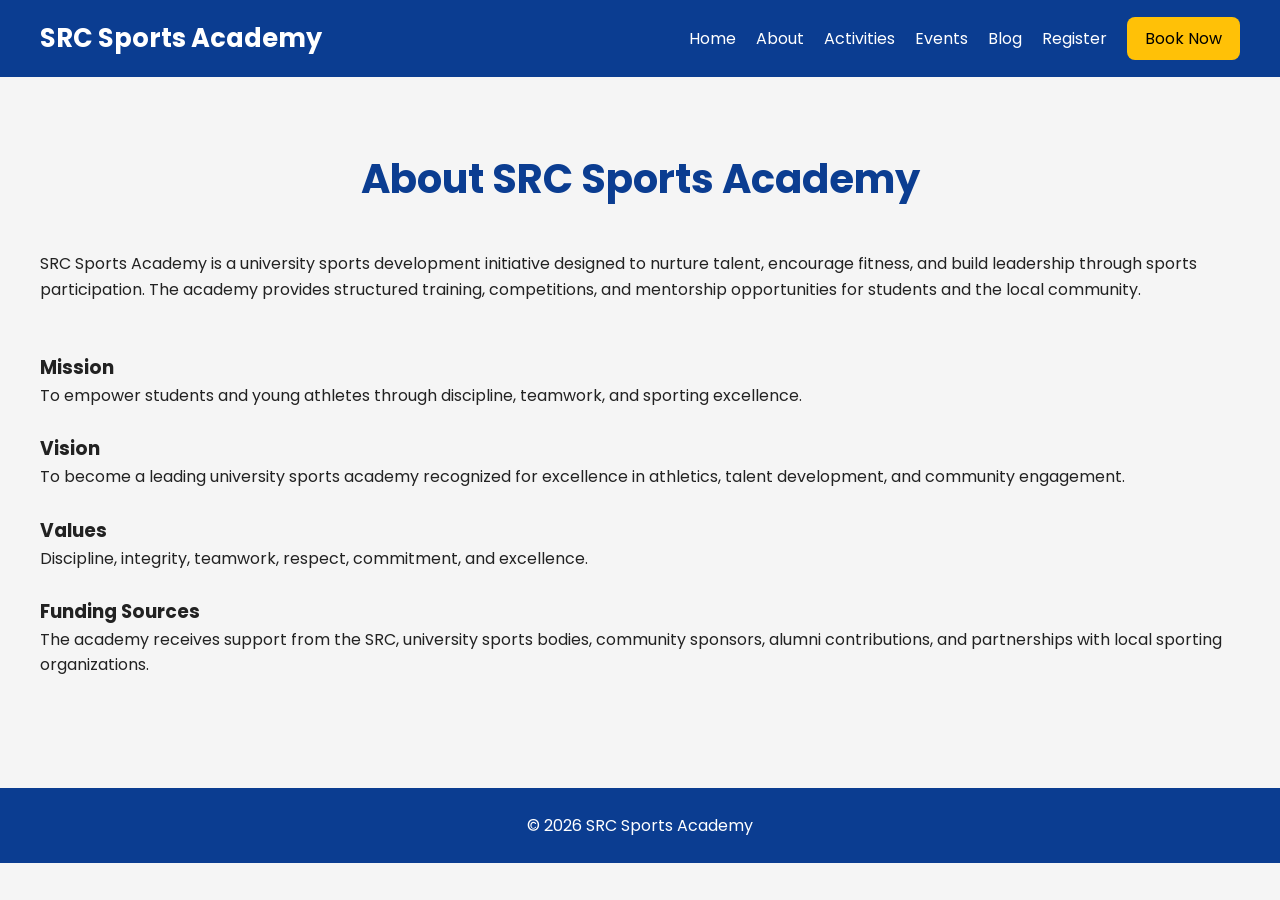
<file: PUIT25120006/src-sports-academy/about.html>
<!DOCTYPE html>
<html lang="en">
<head>
<meta charset="UTF-8">
<meta name="viewport" content="width=device-width, initial-scale=1.0">
<title>About</title>

<link rel="stylesheet" href="css/style.css">
<link href="https://fonts.googleapis.com/css2?family=Poppins:wght@300;400;500;700&display=swap" rel="stylesheet">
</head>

<body>

<header>
<nav class="navbar">
    <div class="logo">SRC Sports Academy</div>

    <ul class="nav-links">
        <li><a href="index.html">Home</a></li>
        <li><a href="about.html">About</a></li>
        <li><a href="activities.html">Activities</a></li>
        <li><a href="events.html">Events</a></li>
        <li><a href="blog.html">Blog</a></li>
        <li><a href="register.html">Register</a></li>
        <li><a href="booking.html" class="book-btn">Book Now</a></li>
    </ul>
</nav>
</header>

<section class="section">
    <h2 class="section-title">About SRC Sports Academy</h2>

    <p>
    SRC Sports Academy is a university sports development initiative designed to nurture talent,
    encourage fitness, and build leadership through sports participation. The academy provides
    structured training, competitions, and mentorship opportunities for students and the local community.
    </p>

    <br><br>

    <h3>Mission</h3>
    <p>
    To empower students and young athletes through discipline, teamwork, and sporting excellence.
    </p>

    <br>

    <h3>Vision</h3>
    <p>
    To become a leading university sports academy recognized for excellence in athletics,
    talent development, and community engagement.
    </p>

    <br>

    <h3>Values</h3>
    <p>
    Discipline, integrity, teamwork, respect, commitment, and excellence.
    </p>

    <br>

    <h3>Funding Sources</h3>
    <p>
    The academy receives support from the SRC, university sports bodies, community sponsors,
    alumni contributions, and partnerships with local sporting organizations.
    </p>

</section>

<footer>
    <p>&copy; 2026 SRC Sports Academy</p>
</footer>

<script src="js/script.js"></script>

</body>
</html>
</file>
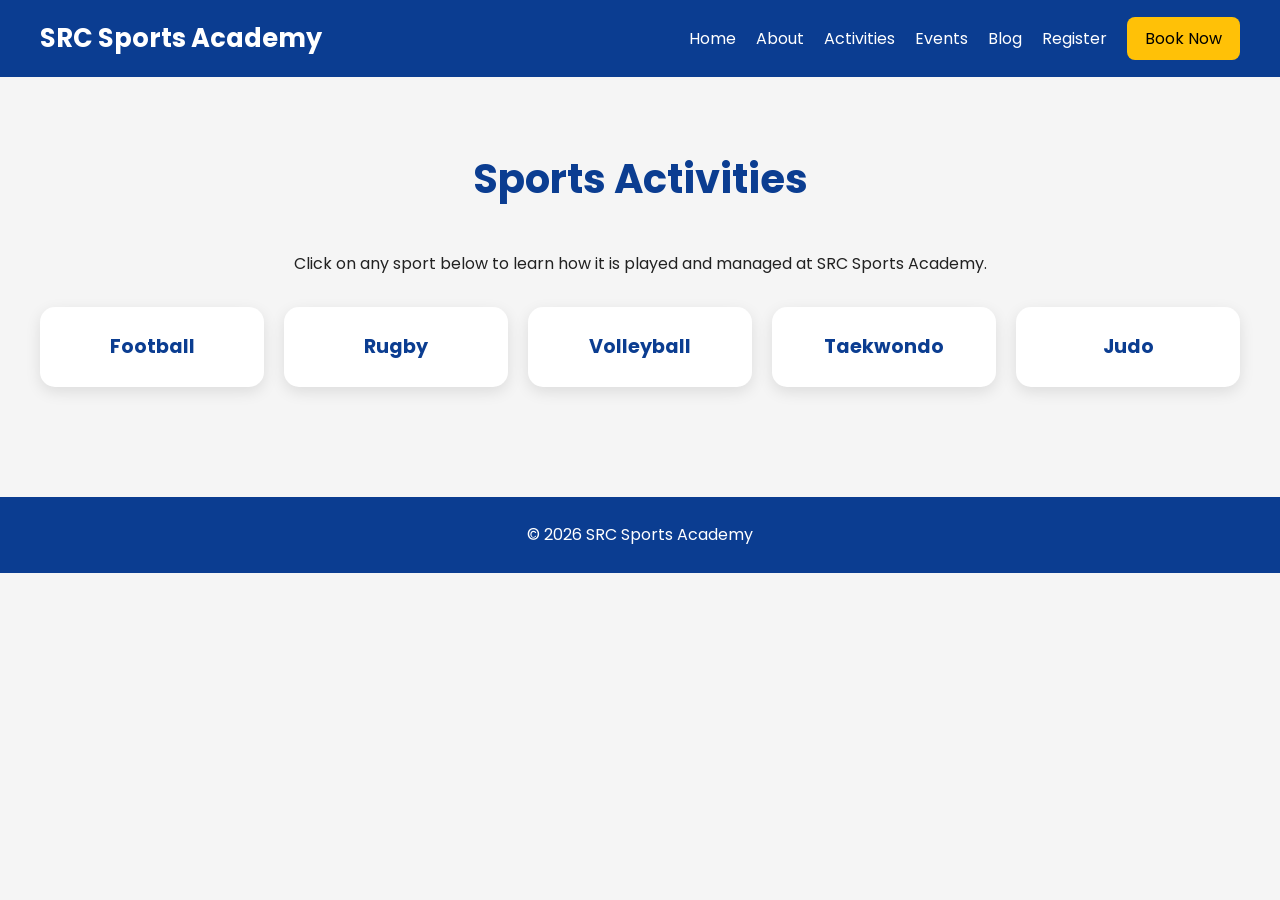
<file: PUIT25120006/src-sports-academy/activities.html>
<!DOCTYPE html>
<html lang="en">
<head>
<meta charset="UTF-8">
<meta name="viewport" content="width=device-width, initial-scale=1.0">
<title>Activities</title>

<link rel="stylesheet" href="css/style.css">
<link href="https://fonts.googleapis.com/css2?family=Poppins:wght@300;400;500;700&display=swap" rel="stylesheet">
</head>

<body>

<header>
<nav class="navbar">
    <div class="logo">SRC Sports Academy</div>

    <ul class="nav-links">
        <li><a href="index.html">Home</a></li>
        <li><a href="about.html">About</a></li>
        <li><a href="activities.html">Activities</a></li>
        <li><a href="events.html">Events</a></li>
        <li><a href="blog.html">Blog</a></li>
        <li><a href="register.html">Register</a></li>
        <li><a href="booking.html" class="book-btn">Book Now</a></li>
        
    </ul>
</nav>
</header>

<section class="section">
    <h2 class="section-title">Sports Activities</h2>

    <p style="text-align:center;">
    Click on any sport below to learn how it is played and managed at SRC Sports Academy.
    </p>

    <div class="sport-links">

        <div class="sport-link-card">
            <a href="football.html">Football</a>
        </div>

        <div class="sport-link-card">
            <a href="rugby.html">Rugby</a>
        </div>

        <div class="sport-link-card">
            <a href="volleyball.html">Volleyball</a>
        </div>

        <div class="sport-link-card">
            <a href="taekwondo.html">Taekwondo</a>
        </div>

        <div class="sport-link-card">
            <a href="judo.html">Judo</a>
        </div>

    </div>

</section>

<footer>
    <p>&copy; 2026 SRC Sports Academy</p>
</footer>

<script src="js/script.js"></script>

</body>
</html>
</file>
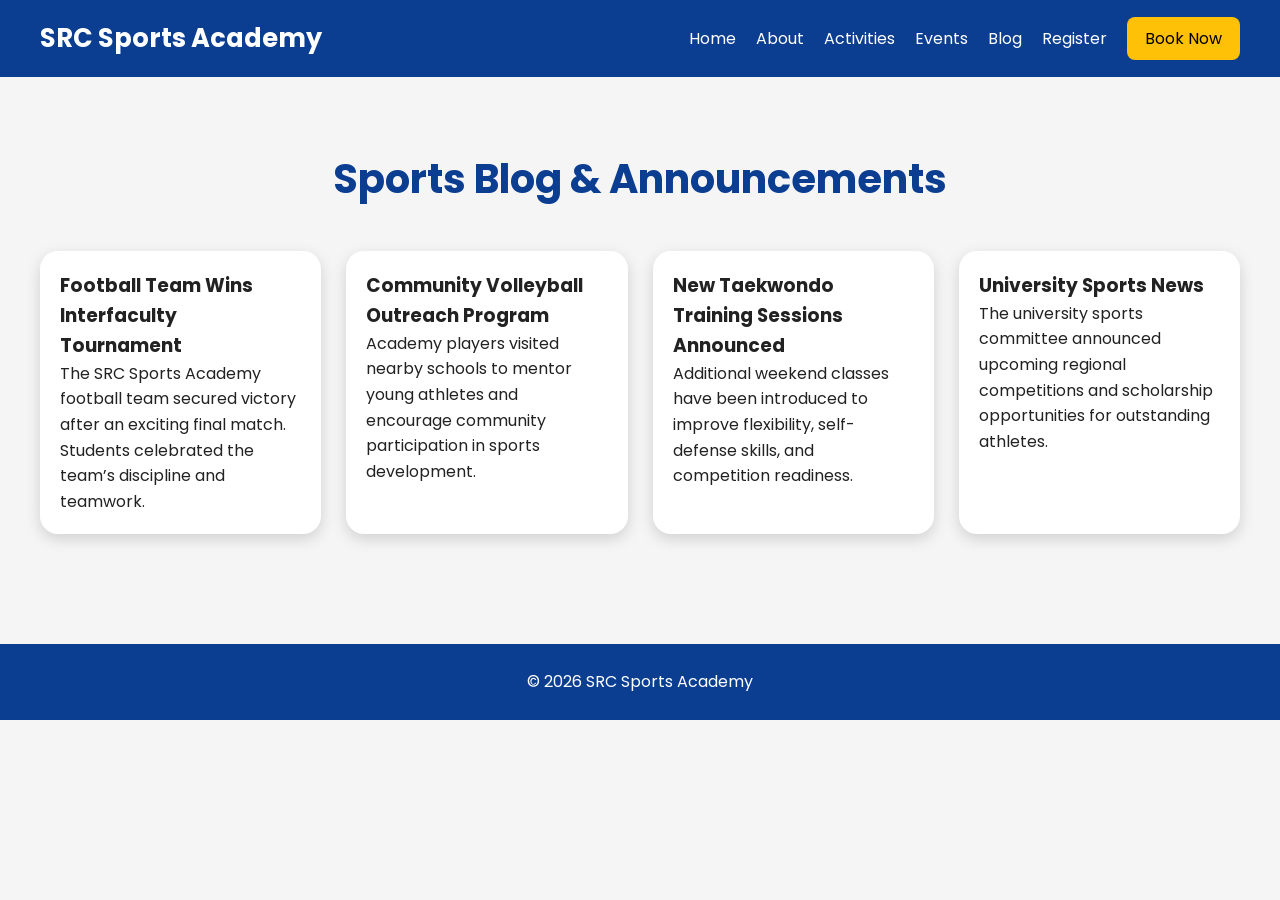
<file: PUIT25120006/src-sports-academy/blog.html>
<!DOCTYPE html>
<html lang="en">
<head>
<meta charset="UTF-8">
<meta name="viewport" content="width=device-width, initial-scale=1.0">
<title>Blog</title>

<link rel="stylesheet" href="css/style.css">
<link href="https://fonts.googleapis.com/css2?family=Poppins:wght@300;400;500;700&display=swap" rel="stylesheet">
</head>

<body>

<header>
<nav class="navbar">
    <div class="logo">SRC Sports Academy</div>

    <ul class="nav-links">
        <li><a href="index.html">Home</a></li>
        <li><a href="about.html">About</a></li>
        <li><a href="activities.html">Activities</a></li>
        <li><a href="events.html">Events</a></li>
        <li><a href="blog.html">Blog</a></li>
        <li><a href="register.html">Register</a></li>
        <li><a href="booking.html" class="book-btn">Book Now</a></li>
    </ul>
</nav>
</header>

<section class="section">
    <h2 class="section-title">Sports Blog & Announcements</h2>

    <div class="grid">

        <div class="card">
            <div class="card-content">
                <h3>Football Team Wins Interfaculty Tournament</h3>
                <p>
                The SRC Sports Academy football team secured victory after an exciting final match.
                Students celebrated the team’s discipline and teamwork.
                </p>
            </div>
        </div>

        <div class="card">
            <div class="card-content">
                <h3>Community Volleyball Outreach Program</h3>
                <p>
                Academy players visited nearby schools to mentor young athletes and encourage
                community participation in sports development.
                </p>
            </div>
        </div>

        <div class="card">
            <div class="card-content">
                <h3>New Taekwondo Training Sessions Announced</h3>
                <p>
                Additional weekend classes have been introduced to improve flexibility,
                self-defense skills, and competition readiness.
                </p>
            </div>
        </div>

        <div class="card">
            <div class="card-content">
                <h3>University Sports News</h3>
                <p>
                The university sports committee announced upcoming regional competitions
                and scholarship opportunities for outstanding athletes.
                </p>
            </div>
        </div>

    </div>
</section>

<footer>
    <p>&copy; 2026 SRC Sports Academy</p>
</footer>

<script src="js/script.js"></script>

</body>
</html>
</file>
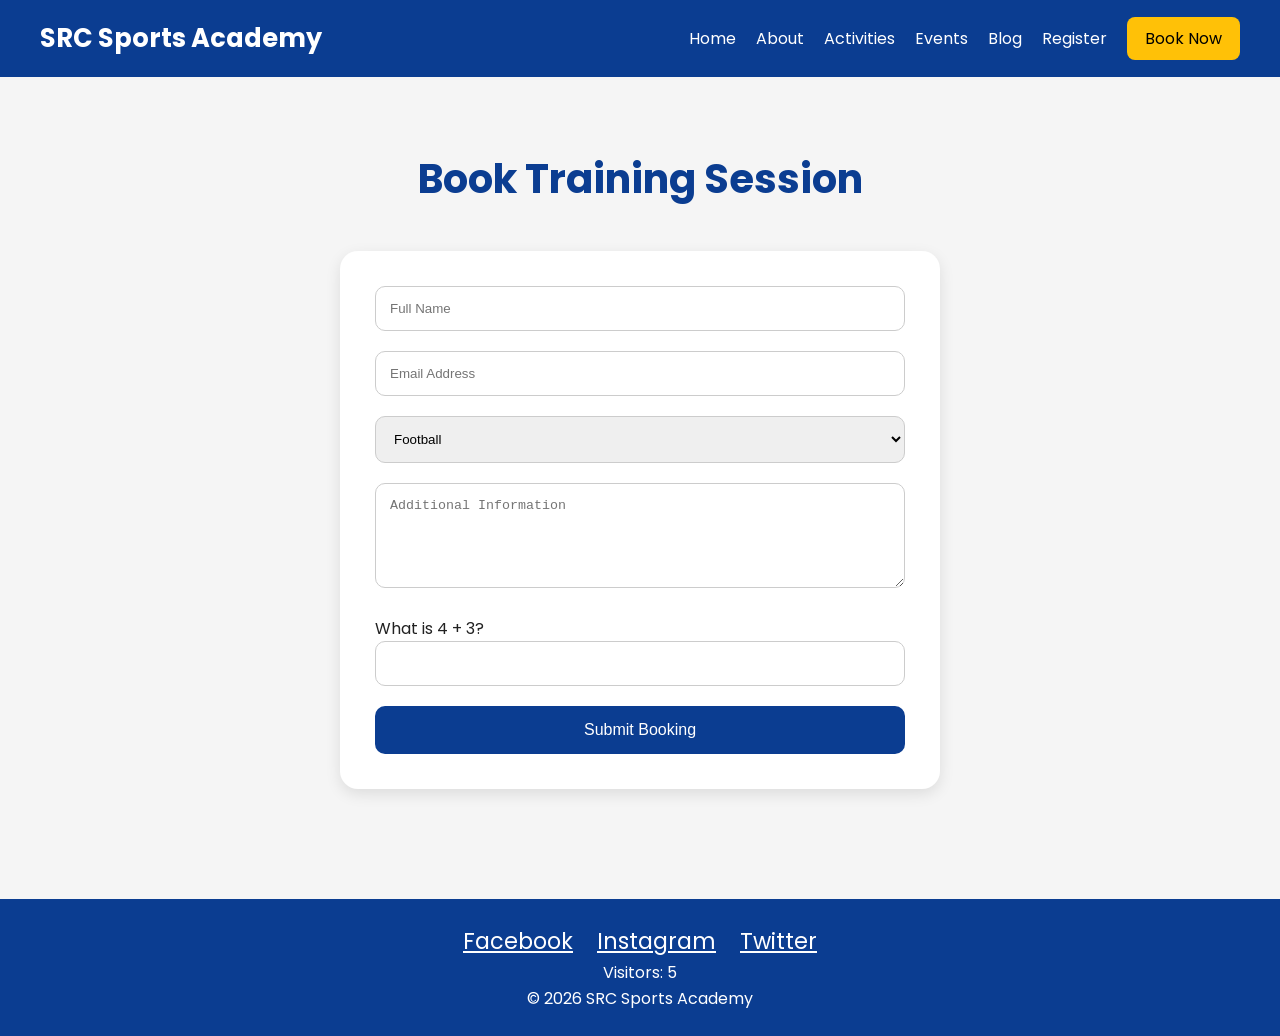
<file: PUIT25120006/src-sports-academy/booking.html>
<!DOCTYPE html>
<html lang="en">
<head>
<meta charset="UTF-8">
<meta name="viewport" content="width=device-width, initial-scale=1.0">
<title>Booking</title>

<link rel="stylesheet" href="css/style.css">

<link href="https://fonts.googleapis.com/css2?family=Poppins:wght@300;400;500;700&display=swap" rel="stylesheet">
</head>

<body>


<header>
<nav class="navbar">
    <div class="logo">SRC Sports Academy</div>

    <ul class="nav-links">
        <li><a href="index.html">Home</a></li>
        <li><a href="about.html">About</a></li>
        <li><a href="activities.html">Activities</a></li>
        <li><a href="events.html">Events</a></li>
        <li><a href="blog.html">Blog</a></li>
        <li><a href="register.html">Register</a></li>
        <li><a href="booking.html" class="book-btn">Book Now</a></li>
    </ul>
</nav>
</header>



<section class="section">
    <h2 class="section-title">Book Training Session</h2>

    <form>
        <input type="text" placeholder="Full Name" required>
        <input type="email" placeholder="Email Address" required>

        <select>
            <option>Football</option>
            <option>Rugby</option>
            <option>Volleyball</option>
            <option>Taekwondo</option>
        </select>

        <textarea rows="5" placeholder="Additional Information"></textarea>

        <label>What is 4 + 3?</label>
        <input type="text" required>

        <button type="submit">Submit Booking</button>
    </form>
</section>



<footer>
    <div class="socials">
        <a href="#">Facebook</a>
        <a href="#">Instagram</a>
        <a href="#">Twitter</a>
    </div>

    <p id="counter"></p>
    <p>&copy; 2026 SRC Sports Academy</p>
</footer>

<script src="js/script.js"></script>


</body>
</html>
</file>
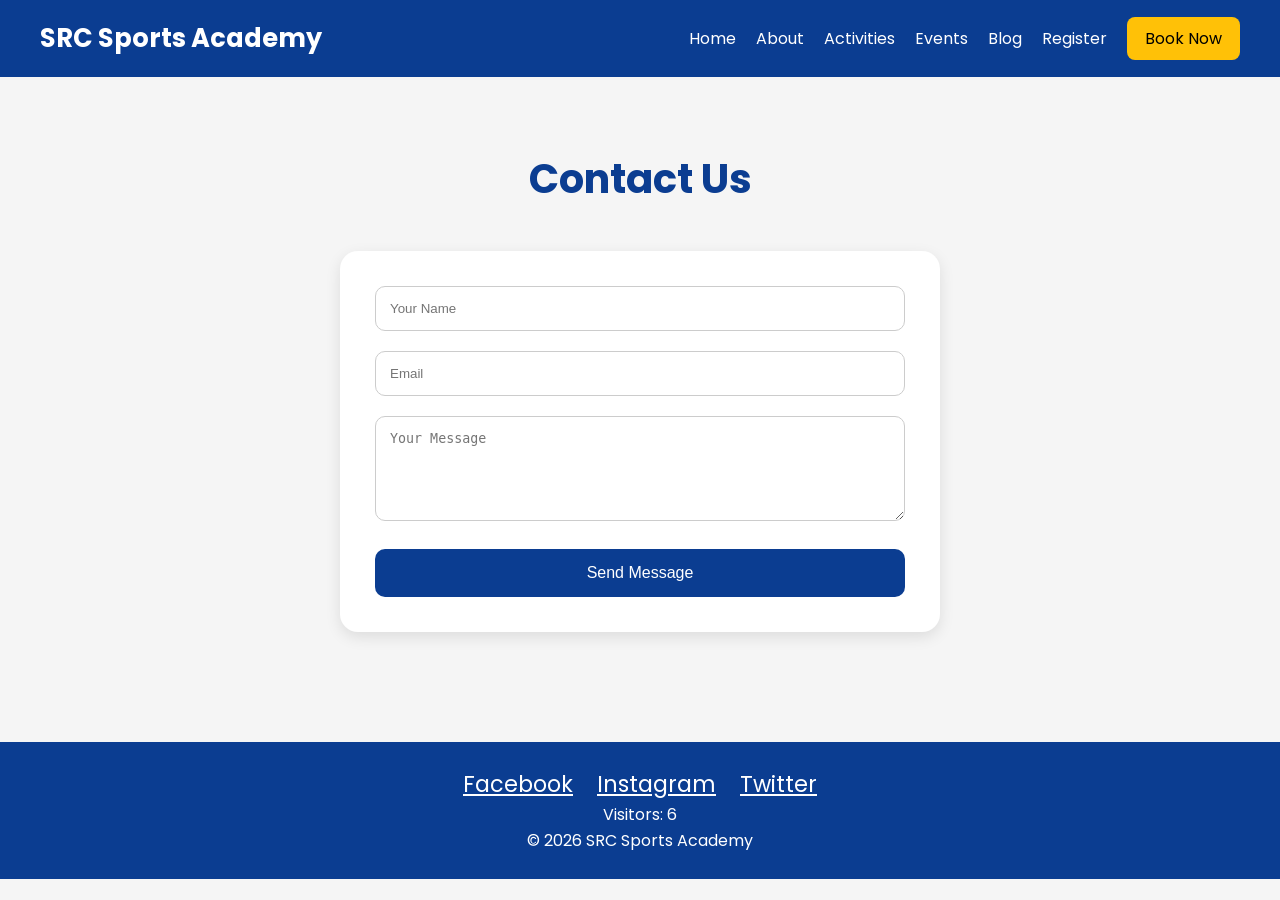
<file: PUIT25120006/src-sports-academy/contact.html>
<!DOCTYPE html>
<html lang="en">
<head>
<meta charset="UTF-8">
<meta name="viewport" content="width=device-width, initial-scale=1.0">
<title>Contact</title>

<link rel="stylesheet" href="css/style.css">

<link href="https://fonts.googleapis.com/css2?family=Poppins:wght@300;400;500;700&display=swap" rel="stylesheet">
</head>

<body>


<header>
<nav class="navbar">
    <div class="logo">SRC Sports Academy</div>

    <ul class="nav-links">
        <li><a href="index.html">Home</a></li>
        <li><a href="about.html">About</a></li>
        <li><a href="activities.html">Activities</a></li>
        <li><a href="events.html">Events</a></li>
        <li><a href="blog.html">Blog</a></li>
        <li><a href="register.html">Register</a></li>
        <li><a href="booking.html" class="book-btn">Book Now</a></li>
    </ul>
</nav>
</header>



<section class="section">
    <h2 class="section-title">Contact Us</h2>

    <form>
        <input type="text" placeholder="Your Name">
        <input type="email" placeholder="Email">
        <textarea rows="5" placeholder="Your Message"></textarea>

        <button type="submit">Send Message</button>
    </form>
</section>



<footer>
    <div class="socials">
        <a href="#">Facebook</a>
        <a href="#">Instagram</a>
        <a href="#">Twitter</a>
    </div>

    <p id="counter"></p>
    <p>&copy; 2026 SRC Sports Academy</p>
</footer>

<script src="js/script.js"></script>


</body>
</html>
</file>
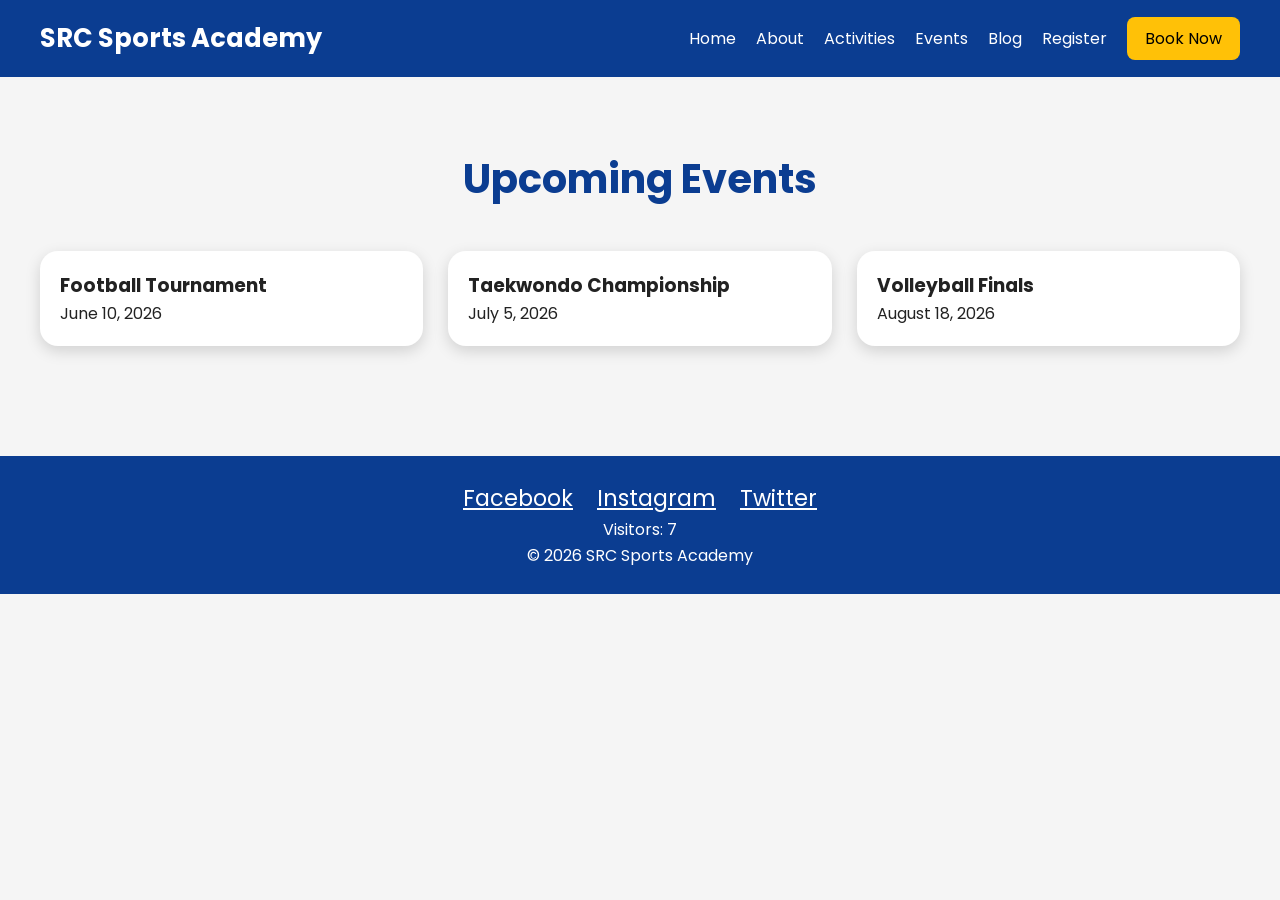
<file: PUIT25120006/src-sports-academy/events.html>
<!DOCTYPE html>
<html lang="en">
<head>
<meta charset="UTF-8">
<meta name="viewport" content="width=device-width, initial-scale=1.0">
<title>Events</title>

<link rel="stylesheet" href="css/style.css">

<link href="https://fonts.googleapis.com/css2?family=Poppins:wght@300;400;500;700&display=swap" rel="stylesheet">
</head>

<body>


<header>
<nav class="navbar">
    <div class="logo">SRC Sports Academy</div>

    <ul class="nav-links">
        <li><a href="index.html">Home</a></li>
        <li><a href="about.html">About</a></li>
        <li><a href="activities.html">Activities</a></li>
        <li><a href="events.html">Events</a></li>
        <li><a href="blog.html">Blog</a></li>
        <li><a href="register.html">Register</a></li>
        <li><a href="booking.html" class="book-btn">Book Now</a></li>
    </ul>
</nav>
</header>



<section class="section">
    <h2 class="section-title">Upcoming Events</h2>

    <div class="grid">
        <div class="card">
            <div class="card-content">
                <h3>Football Tournament</h3>
                <p>June 10, 2026</p>
            </div>
        </div>

        <div class="card">
            <div class="card-content">
                <h3>Taekwondo Championship</h3>
                <p>July 5, 2026</p>
            </div>
        </div>

        <div class="card">
            <div class="card-content">
                <h3>Volleyball Finals</h3>
                <p>August 18, 2026</p>
            </div>
        </div>
    </div>
</section>



<footer>
    <div class="socials">
        <a href="#">Facebook</a>
        <a href="#">Instagram</a>
        <a href="#">Twitter</a>
    </div>

    <p id="counter"></p>
    <p>&copy; 2026 SRC Sports Academy</p>
</footer>

<script src="js/script.js"></script>


</body>
</html>
</file>
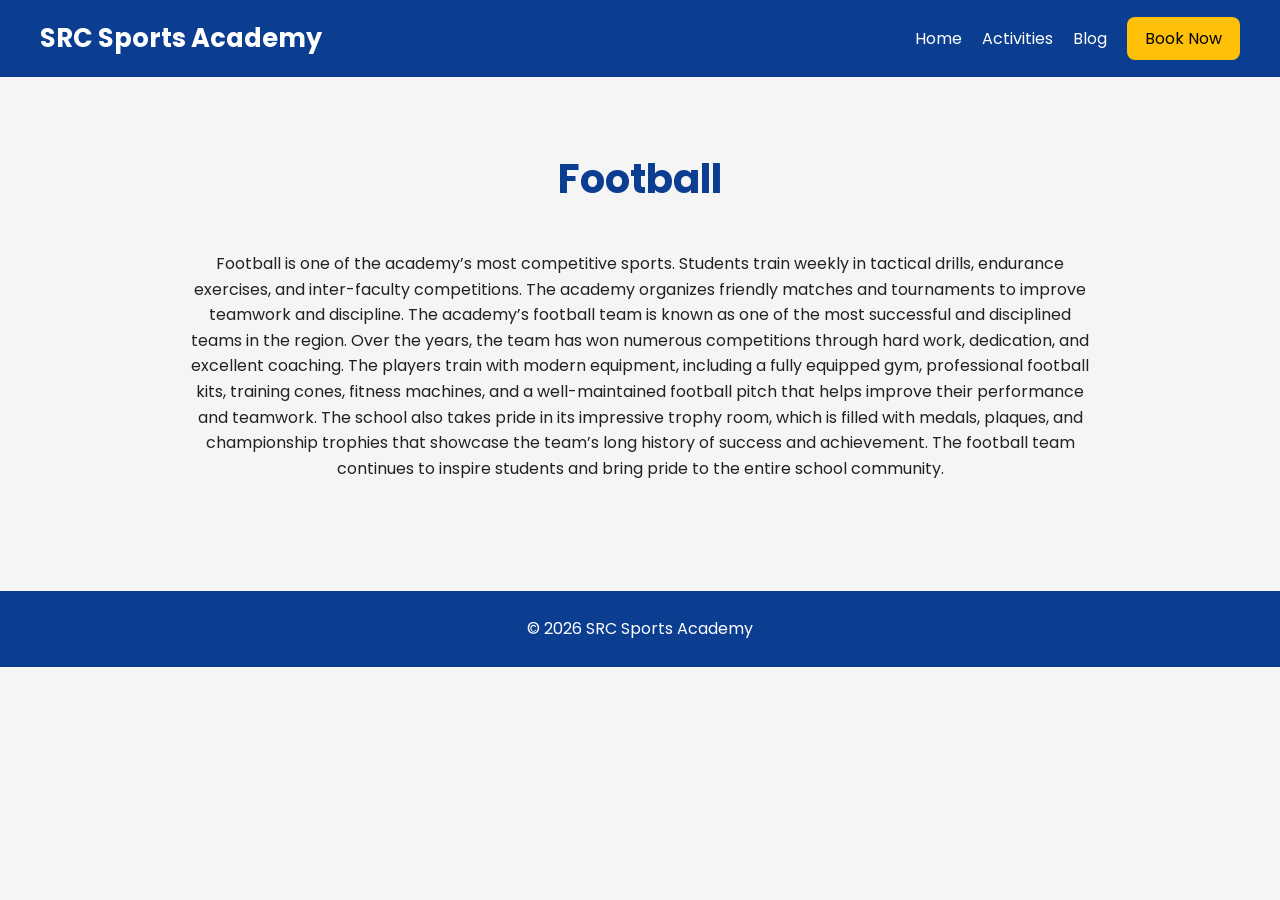
<file: PUIT25120006/src-sports-academy/football.html>
<!DOCTYPE html>
<html lang="en">
<head>
<meta charset="UTF-8">
<meta name="viewport" content="width=device-width, initial-scale=1.0">
<title>Football</title>

<link rel="stylesheet" href="css/style.css">
<link href="https://fonts.googleapis.com/css2?family=Poppins:wght@300;400;500;700&display=swap" rel="stylesheet">
</head>

<body>

<header>
<nav class="navbar">
    <div class="logo">SRC Sports Academy</div>

    <ul class="nav-links">
        <li><a href="index.html">Home</a></li>
        <li><a href="activities.html">Activities</a></li>
        <li><a href="blog.html">Blog</a></li>
        <li><a href="booking.html" class="book-btn">Book Now</a></li>
    </ul>
</nav>
</header>

<section class="section">
    <h2 class="section-title">Football</h2>

    <p style="max-width:900px; margin:auto; text-align:center;">
    Football is one of the academy’s most competitive sports. Students train weekly in tactical drills, endurance exercises, and inter-faculty competitions. The academy organizes friendly matches and tournaments to improve teamwork and discipline.
    The academy’s football team is known as one of the most successful and disciplined teams in the region. Over the years, the team has won numerous competitions through hard work, dedication, and excellent coaching. The players train with modern equipment, including a fully equipped gym, professional football kits, training cones, fitness machines, and a well-maintained football pitch that helps improve their performance and teamwork. The school also takes pride in its impressive trophy room, which is filled with medals, plaques, and championship trophies that showcase the team’s long history of success and achievement. The football team continues to inspire students and bring pride to the entire school community.
    </p>
</section>

<footer>
    <p>&copy; 2026 SRC Sports Academy</p>
</footer>

<script src="js/script.js"></script>

</body>
</html>
</file>
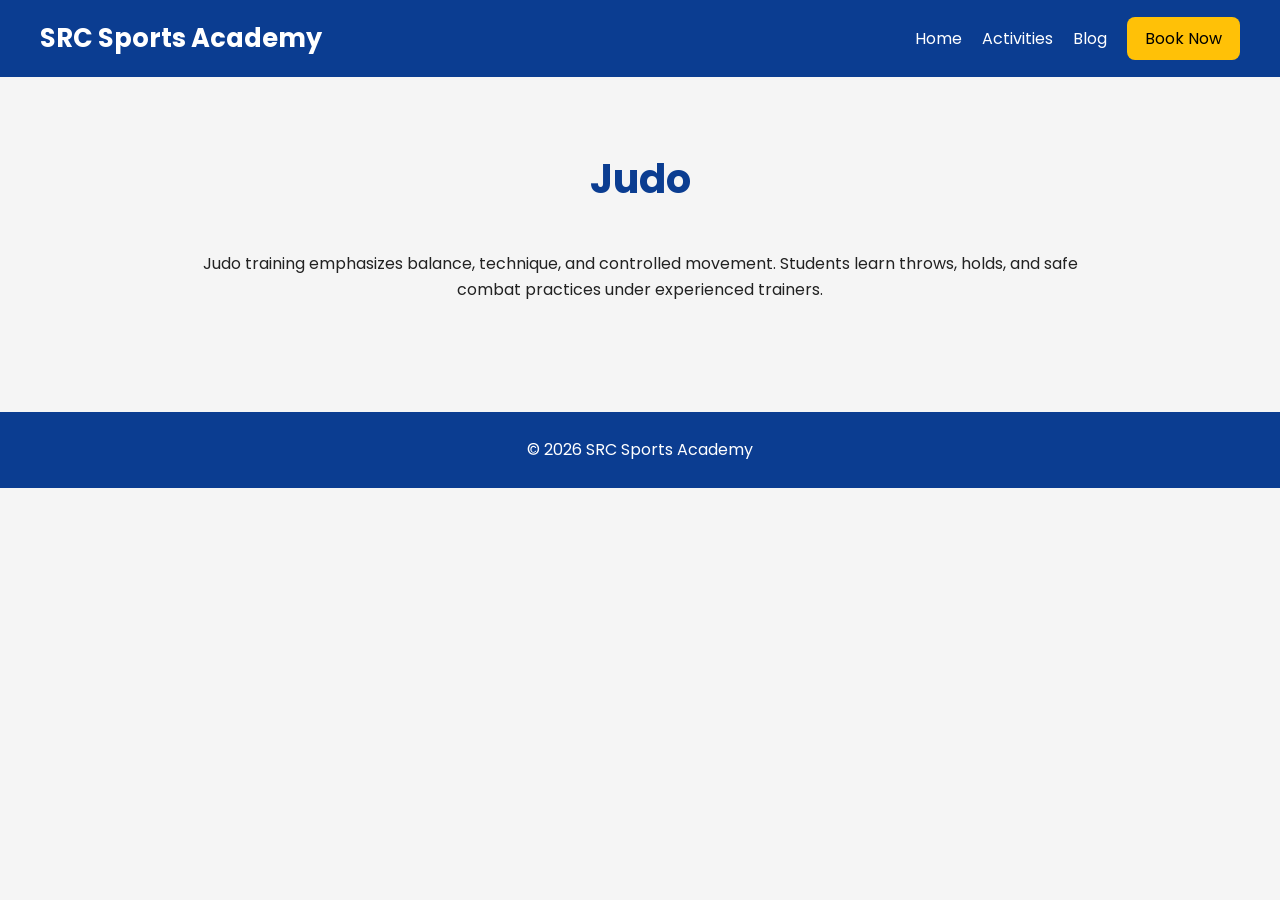
<file: PUIT25120006/src-sports-academy/judo.html>
<!DOCTYPE html>
<html lang="en">
<head>
<meta charset="UTF-8">
<meta name="viewport" content="width=device-width, initial-scale=1.0">
<title>Judo</title>

<link rel="stylesheet" href="css/style.css">
<link href="https://fonts.googleapis.com/css2?family=Poppins:wght@300;400;500;700&display=swap" rel="stylesheet">
</head>

<body>

<header>
<nav class="navbar">
    <div class="logo">SRC Sports Academy</div>

    <ul class="nav-links">
        <li><a href="index.html">Home</a></li>
        <li><a href="activities.html">Activities</a></li>
        <li><a href="blog.html">Blog</a></li>
        <li><a href="booking.html" class="book-btn">Book Now</a></li>
    </ul>
</nav>
</header>

<section class="section">
    <h2 class="section-title">Judo</h2>

    <p style="max-width:900px; margin:auto; text-align:center;">
    Judo training emphasizes balance, technique, and controlled movement. Students learn throws, holds, and safe combat practices under experienced trainers.
    </p>
</section>

<footer>
    <p>&copy; 2026 SRC Sports Academy</p>
</footer>

<script src="js/script.js"></script>

</body>
</html>
</file>
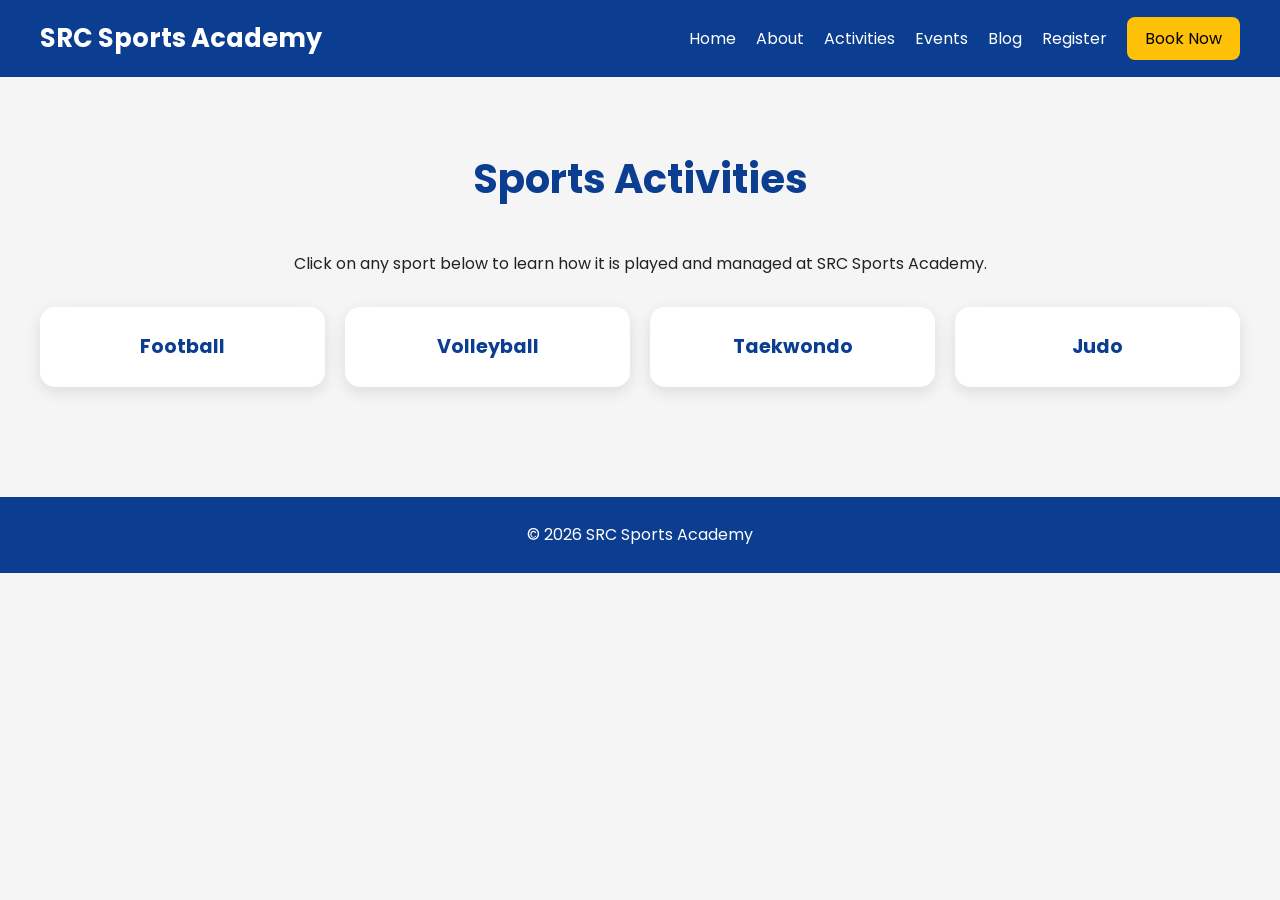
<file: PUIT25120006/src-sports-academy/New activities.html>
<!DOCTYPE html>
<html lang="en">
<head>
<meta charset="UTF-8">
<meta name="viewport" content="width=device-width, initial-scale=1.0">
<title>Activities</title>

<link rel="stylesheet" href="css/style.css">
<link href="https://fonts.googleapis.com/css2?family=Poppins:wght@300;400;500;700&display=swap" rel="stylesheet">
</head>

<body>

<header>
<nav class="navbar">
    <div class="logo">SRC Sports Academy</div>

    <ul class="nav-links">
        <li><a href="index.html">Home</a></li>
        <li><a href="about.html">About</a></li>
        <li><a href="activities.html">Activities</a></li>
        <li><a href="events.html">Events</a></li>
        <li><a href="blog.html">Blog</a></li>
        <li><a href="register.html">Register</a></li>
        <li><a href="booking.html" class="book-btn">Book Now</a></li>
       
    </ul>
</nav>
</header>

<section class="section">
    <h2 class="section-title">Sports Activities</h2>

    <p style="text-align:center;">
    Click on any sport below to learn how it is played and managed at SRC Sports Academy.
    </p>

    <div class="sport-links">

        <div class="sport-link-card">
            <a href="wrestling.html">Football</a>
        </div>

    

        <div class="sport-link-card">
            <a href="volleyball.html">Volleyball</a>
        </div>

        <div class="sport-link-card">
            <a href="taekwondo.html">Taekwondo</a>
        </div>

        <div class="sport-link-card">
            <a href="judo.html">Judo</a>
        </div>

    </div>

</section>

<footer>
    <p>&copy; 2026 SRC Sports Academy</p>
</footer>

<script src="js/script.js"></script>

</body>
</html>
</file>
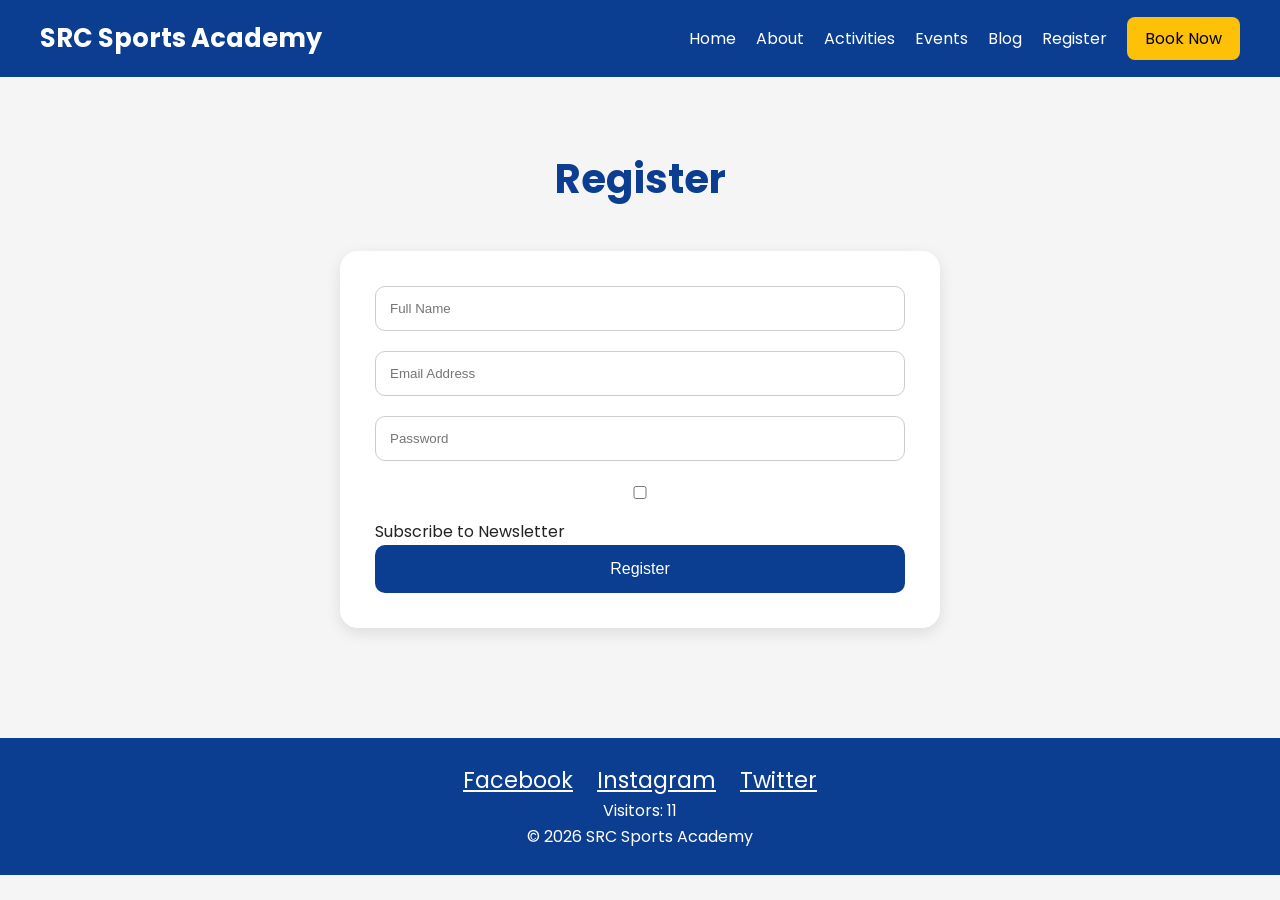
<file: PUIT25120006/src-sports-academy/register.html>
<!DOCTYPE html>
<html lang="en">
<head>
<meta charset="UTF-8">
<meta name="viewport" content="width=device-width, initial-scale=1.0">
<title>Register</title>

<link rel="stylesheet" href="css/style.css">

<link href="https://fonts.googleapis.com/css2?family=Poppins:wght@300;400;500;700&display=swap" rel="stylesheet">
</head>

<body>


<header>
<nav class="navbar">
    <div class="logo">SRC Sports Academy</div>

    <ul class="nav-links">
        <li><a href="index.html">Home</a></li>
        <li><a href="about.html">About</a></li>
        <li><a href="activities.html">Activities</a></li>
        <li><a href="events.html">Events</a></li>
        <li><a href="blog.html">Blog</a></li>
        <li><a href="register.html">Register</a></li>
        <li><a href="booking.html" class="book-btn">Book Now</a></li>
    </ul>
</nav>
</header>



<section class="section">
    <h2 class="section-title">Register</h2>

    <form>
        <input type="text" placeholder="Full Name" required>
        <input type="email" placeholder="Email Address" required>
        <input type="password" placeholder="Password" required>

        <label>
            <input type="checkbox">
            Subscribe to Newsletter
        </label>

        <button type="submit">Register</button>
    </form>
</section>



<footer>
    <div class="socials">
        <a href="#">Facebook</a>
        <a href="#">Instagram</a>
        <a href="#">Twitter</a>
    </div>

    <p id="counter"></p>
    <p>&copy; 2026 SRC Sports Academy</p>
</footer>

<script src="js/script.js"></script>


</body>
</html>
</file>
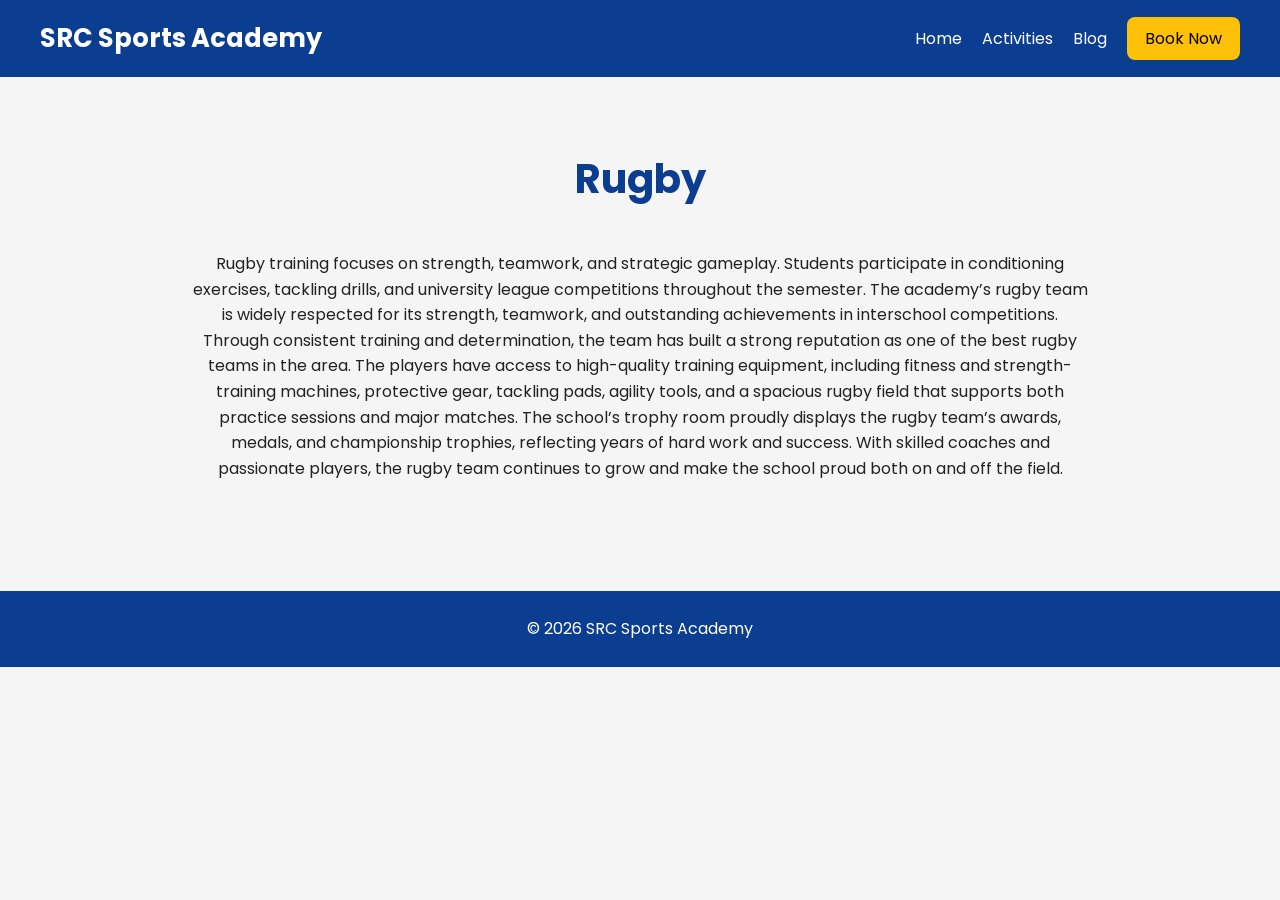
<file: PUIT25120006/src-sports-academy/rugby.html>
<!DOCTYPE html>
<html lang="en">
<head>
<meta charset="UTF-8">
<meta name="viewport" content="width=device-width, initial-scale=1.0">
<title>Rugby</title>

<link rel="stylesheet" href="css/style.css">
<link href="https://fonts.googleapis.com/css2?family=Poppins:wght@300;400;500;700&display=swap" rel="stylesheet">
</head>

<body>

<header>
<nav class="navbar">
    <div class="logo">SRC Sports Academy</div>

    <ul class="nav-links">
        <li><a href="index.html">Home</a></li>
        <li><a href="activities.html">Activities</a></li>
        <li><a href="blog.html">Blog</a></li>
        <li><a href="booking.html" class="book-btn">Book Now</a></li>
    </ul>
</nav>
</header>

<section class="section">
    <h2 class="section-title">Rugby</h2>

    <p style="max-width:900px; margin:auto; text-align:center;">
    Rugby training focuses on strength, teamwork, and strategic gameplay. Students participate in conditioning exercises, tackling drills, and university league competitions throughout the semester.
    The academy’s rugby team is widely respected for its strength, teamwork, and outstanding achievements in interschool competitions. Through consistent training and determination, the team has built a strong reputation as one of the best rugby teams in the area. The players have access to high-quality training equipment, including fitness and strength-training machines, protective gear, tackling pads, agility tools, and a spacious rugby field that supports both practice sessions and major matches. The school’s trophy room proudly displays the rugby team’s awards, medals, and championship trophies, reflecting years of hard work and success. With skilled coaches and passionate players, the rugby team continues to grow and make the school proud both on and off the field.
</p>
</section>

<footer>
    <p>&copy; 2026 SRC Sports Academy</p>
</footer>

<script src="js/script.js"></script>

</body>
</html>
</file>
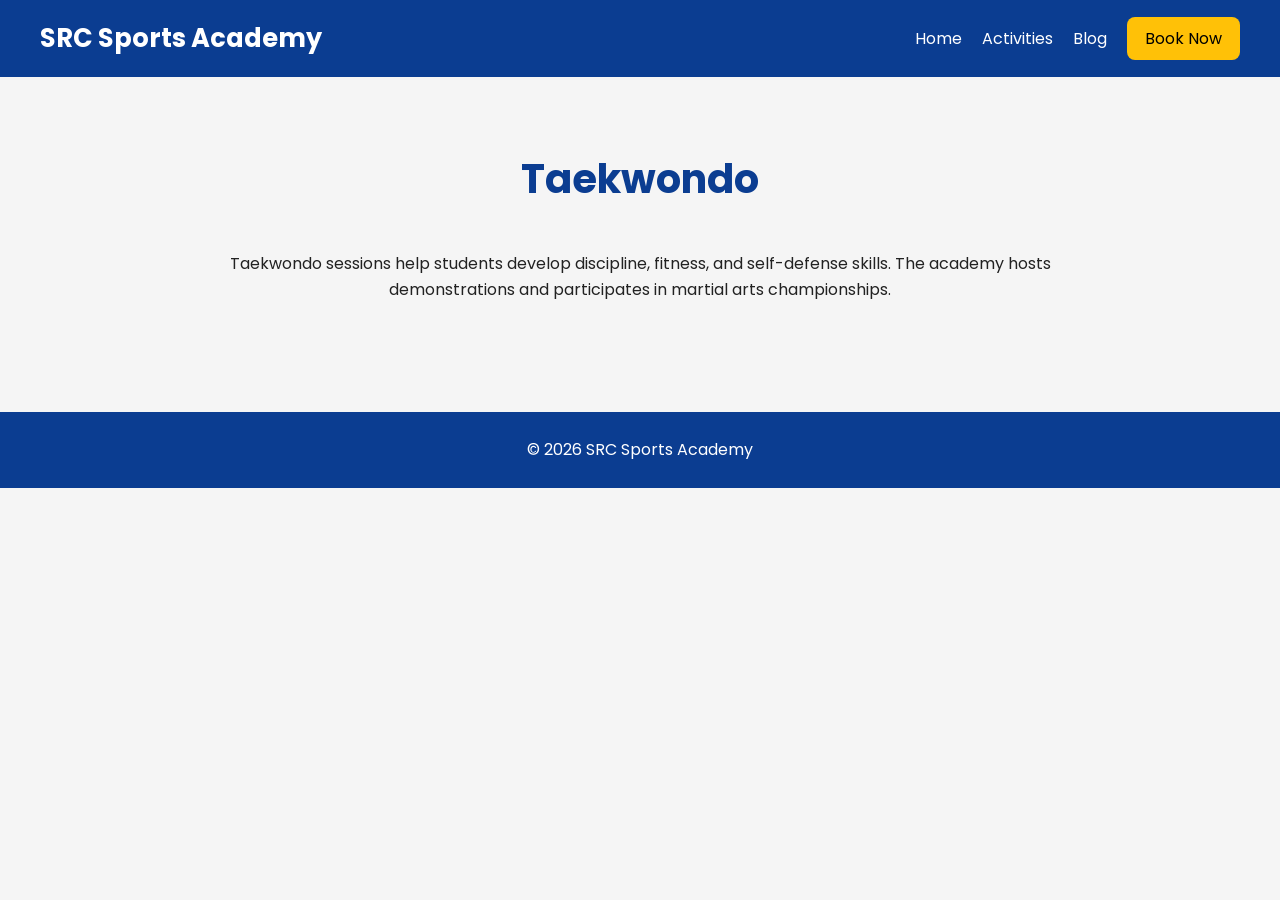
<file: PUIT25120006/src-sports-academy/taekwondo.html>
<!DOCTYPE html>
<html lang="en">
<head>
<meta charset="UTF-8">
<meta name="viewport" content="width=device-width, initial-scale=1.0">
<title>Taekwondo</title>

<link rel="stylesheet" href="css/style.css">
<link href="https://fonts.googleapis.com/css2?family=Poppins:wght@300;400;500;700&display=swap" rel="stylesheet">
</head>

<body>

<header>
<nav class="navbar">
    <div class="logo">SRC Sports Academy</div>

    <ul class="nav-links">
        <li><a href="index.html">Home</a></li>
        <li><a href="activities.html">Activities</a></li>
        <li><a href="blog.html">Blog</a></li>
        <li><a href="booking.html" class="book-btn">Book Now</a></li>
    </ul>
</nav>
</header>

<section class="section">
    <h2 class="section-title">Taekwondo</h2>

    <p style="max-width:900px; margin:auto; text-align:center;">
    Taekwondo sessions help students develop discipline, fitness, and self-defense skills. The academy hosts demonstrations and participates in martial arts championships.
    </p>
</section>

<footer>
    <p>&copy; 2026 SRC Sports Academy</p>
</footer>

<script src="js/script.js"></script>

</body>
</html>
</file>
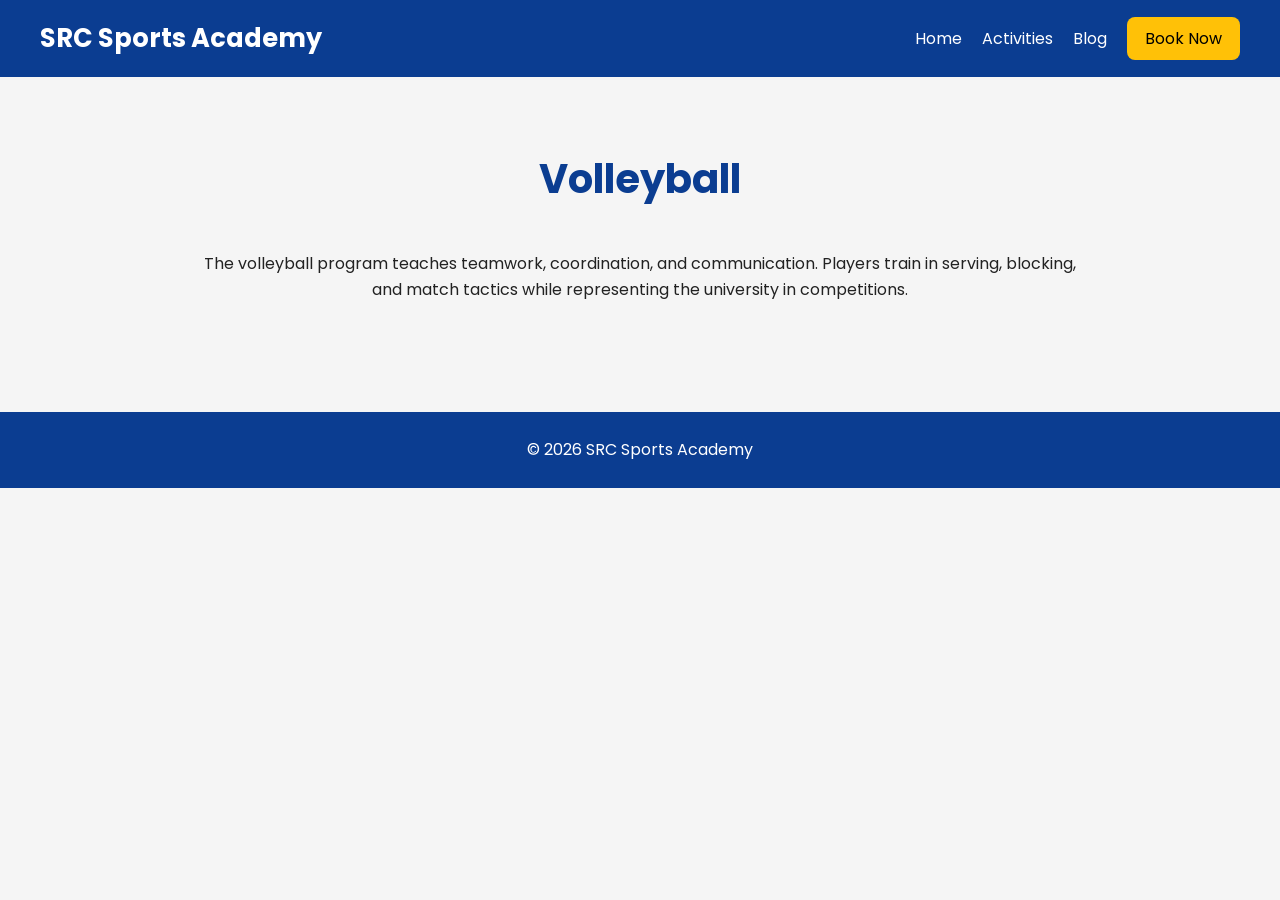
<file: PUIT25120006/src-sports-academy/volleyball.html>
<!DOCTYPE html>
<html lang="en">
<head>
<meta charset="UTF-8">
<meta name="viewport" content="width=device-width, initial-scale=1.0">
<title>Volleyball</title>

<link rel="stylesheet" href="css/style.css">
<link href="https://fonts.googleapis.com/css2?family=Poppins:wght@300;400;500;700&display=swap" rel="stylesheet">
</head>

<body>

<header>
<nav class="navbar">
    <div class="logo">SRC Sports Academy</div>

    <ul class="nav-links">
        <li><a href="index.html">Home</a></li>
        <li><a href="activities.html">Activities</a></li>
        <li><a href="blog.html">Blog</a></li>
        <li><a href="booking.html" class="book-btn">Book Now</a></li>
    </ul>
</nav>
</header>

<section class="section">
    <h2 class="section-title">Volleyball</h2>

    <p style="max-width:900px; margin:auto; text-align:center;">
    The volleyball program teaches teamwork, coordination, and communication. Players train in serving, blocking, and match tactics while representing the university in competitions.
    </p>
</section>

<footer>
    <p>&copy; 2026 SRC Sports Academy</p>
</footer>

<script src="js/script.js"></script>

</body>
</html>
</file>
<file: PUIT25120006/src-sports-academy/css/style.css>
*{
    margin:0;
    padding:0;
    box-sizing:border-box;
}

html{
    scroll-behavior:smooth;
}

body{
    font-family:'Poppins', sans-serif;
    background:#f5f5f5;
    color:#222;
    line-height:1.6;
}


.content {
  position: relative;
  z-index: 1; /* Keeps text above the video */
  color: white;
  text-align: center;
  top: 50%;
  transform: translateY(-50%);
}

.navbar{
    display:flex;
    justify-content:space-between;
    align-items:center;
    background:#0B3D91;
    padding:18px 40px;
    position:sticky;
    top:0;
    z-index:1000;
}

.logo{
    color:white;
    font-size:1.6rem;
    font-weight:700;
}

.nav-links{
    display:flex;
    gap:20px;
    list-style:none;
}

.nav-links a{
    color:white;
    text-decoration:none;
    transition:0.3s;
}

.nav-links a:hover{
    color:#FFC107;
}

.book-btn{
    background:#FFC107;
    color:black !important;
    padding:10px 18px;
    border-radius:8px;
}

.hero{
    background:linear-gradient(rgba(0,0,0,.6), rgba(0,0,0,.6)),
    url('https://images.unsplash.com/photo-1517649763962-0c623066013b?q=80&w=1200&auto=format&fit=crop');
    background-size:cover;
    background-position:center;
    height:90vh;
    display:flex;
    justify-content:center;
    align-items:center;
    text-align:center;
    color:white;
    padding:20px;
}

.hero-content h1{
    font-size:4rem;
    margin-bottom:20px;
}

.hero-btn{
    display:inline-block;
    margin-top:20px;
    padding:14px 28px;
    background:#FFC107;
    color:black;
    text-decoration:none;
    border-radius:10px;
    transition:0.3s;
}

.hero-btn:hover{
    transform:scale(1.05);
}

.section{
    padding:70px 40px;
}

.section-title{
    text-align:center;
    margin-bottom:40px;
    font-size:2.5rem;
    color:#0B3D91;
}

.grid{
    display:grid;
    grid-template-columns:repeat(auto-fit,minmax(250px,1fr));
    gap:25px;
}

.card{
    background:white;
    border-radius:18px;
    overflow:hidden;
    box-shadow:0 5px 15px rgba(0,0,0,.15);
    transition:0.3s;
}

.card:hover{
    transform:translateY(-10px);
}

.card img{
    width:100%;
    height:220px;
    object-fit:cover;
}

.card-content{
    padding:20px;
}

form{
    background:white;
    max-width:600px;
    margin:auto;
    padding:35px;
    border-radius:18px;
    box-shadow:0 5px 15px rgba(0,0,0,.1);
}

form input,
form textarea,
form select{
    width:100%;
    padding:14px;
    margin-bottom:20px;
    border:1px solid #ccc;
    border-radius:10px;
}

form button{
    width:100%;
    padding:15px;
    border:none;
    background:#0B3D91;
    color:white;
    border-radius:10px;
    cursor:pointer;
    font-size:1rem;
}

footer{
    background:#0B3D91;
    color:white;
    text-align:center;
    padding:25px;
    margin-top:40px;
}

.socials a{
    color:white;
    margin:0 10px;
    font-size:1.4rem;
}

.search-bar{
    width:100%;
    max-width:500px;
    display:block;
    margin:0 auto 30px;
    padding:15px;
    border-radius:10px;
    border:1px solid #ccc;
}

@media(max-width:768px){
    .navbar{
        flex-direction:column;
        gap:15px;
        text-align:center;
    }

    .nav-links{
        flex-direction:column;
    }

    .hero-content h1{
        font-size:2.5rem;
    }
}


.sport-links{
    display:grid;
    grid-template-columns:repeat(auto-fit,minmax(220px,1fr));
    gap:20px;
    margin-top:30px;
}

.sport-link-card{
    background:white;
    padding:25px;
    border-radius:15px;
    text-align:center;
    box-shadow:0 5px 15px rgba(0,0,0,.1);
    transition:0.3s;
}

.sport-link-card:hover{
    transform:translateY(-8px);
}

.sport-link-card a{
    text-decoration:none;
    color:#0B3D91;
    font-weight:700;
    font-size:1.2rem;
}
</file>
